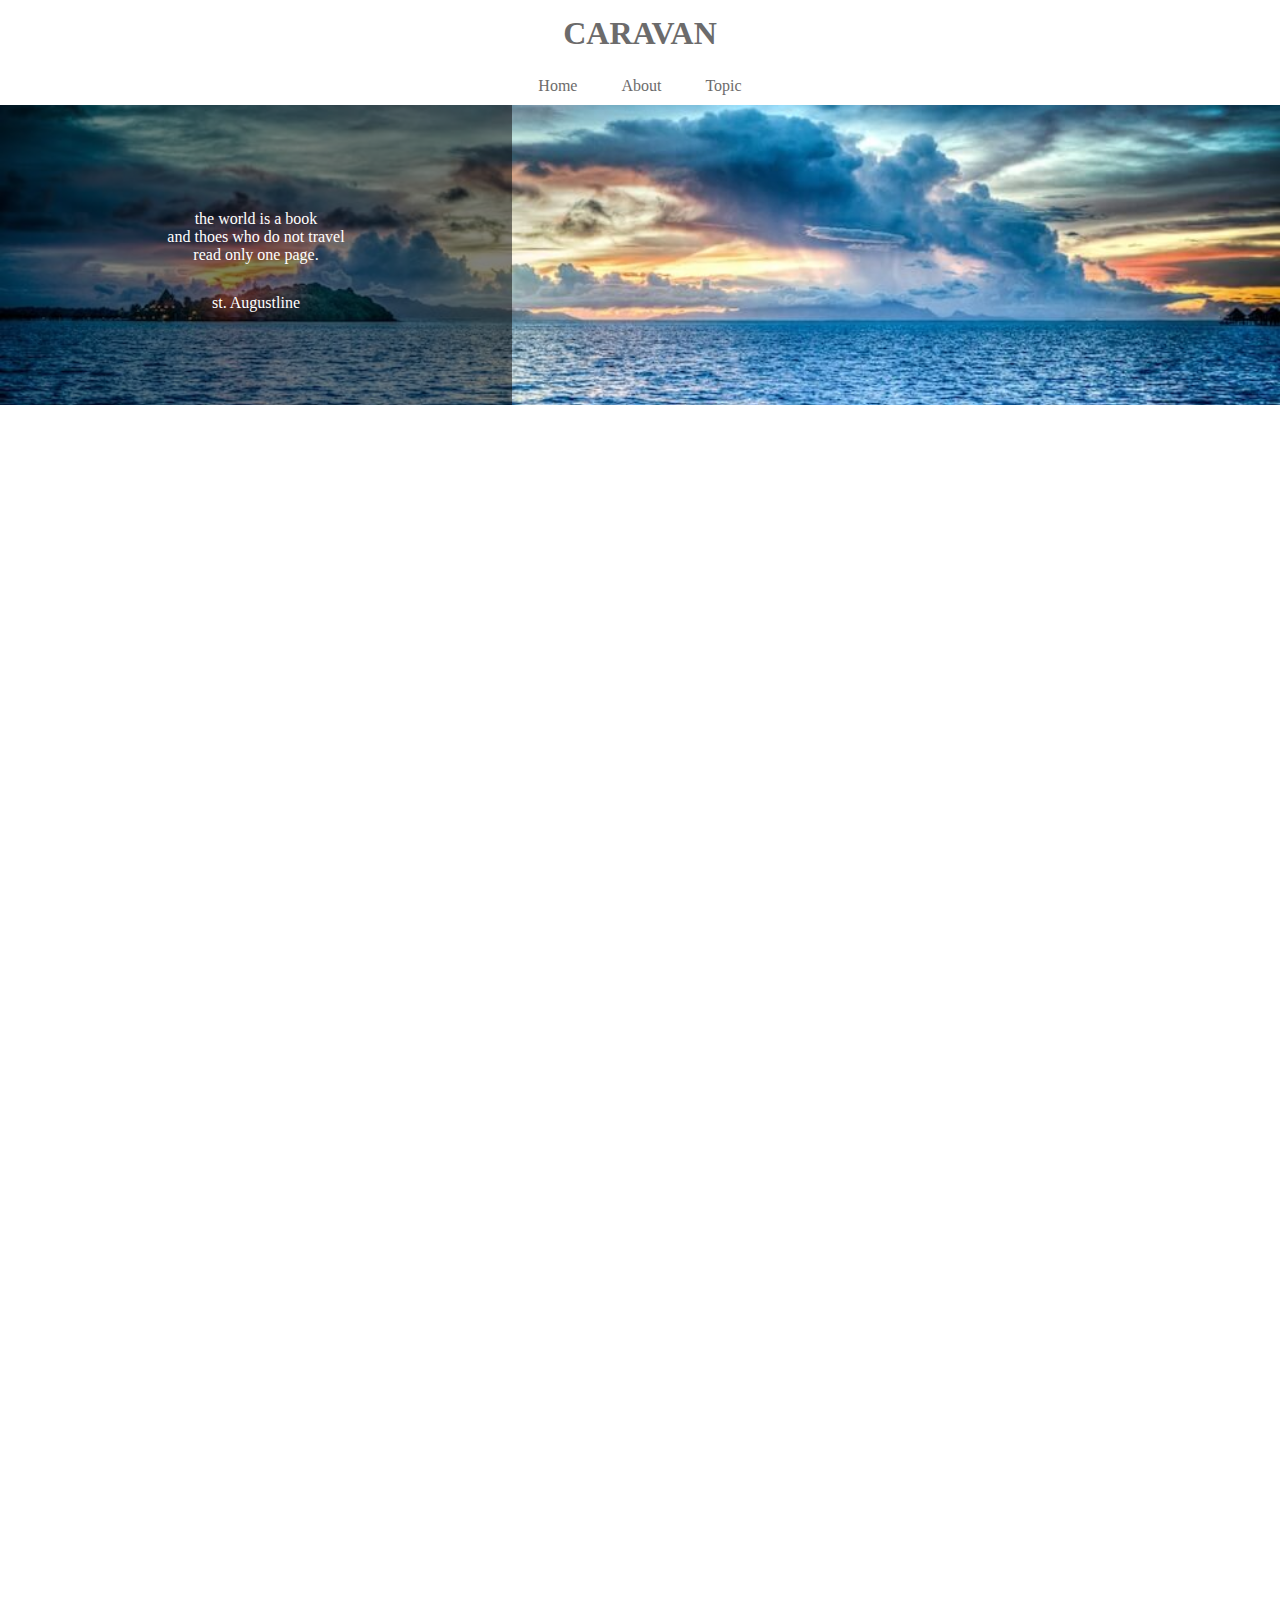
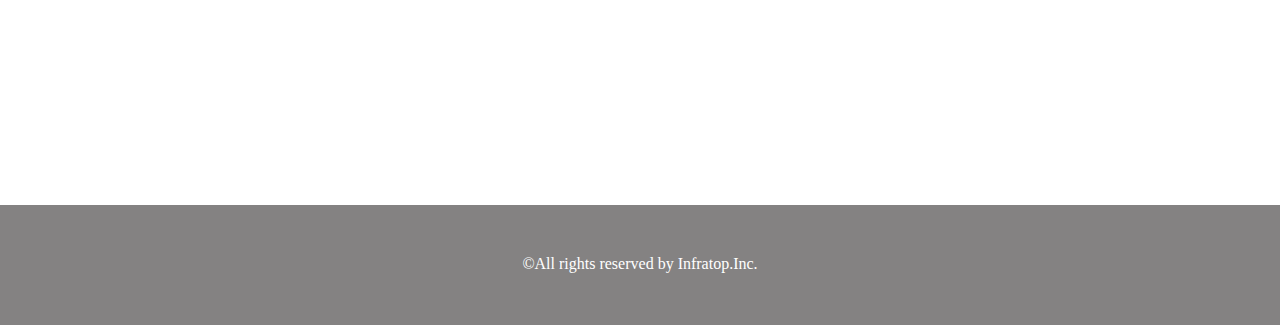
<file: caravan/index.html>
<!DOCTYPE html>
<html>
<head>
  <meta charset="UTF-8">
  <!-- CSSファイルの読み込み -->
  <link rel="stylesheet" href="style.css">
  <title>CARAVAN</title>
</head>
<body>
	<!-- header -->
	<header>
		<h1 class="headline">
			<a href="index.html">CARAVAN</a>
		</h1>
	</header>
	<nav>
		<ul class="nav-list">
		  <li class="nav-list-item">
		  	<a href="index.html">Home</a>
		  </li>
		  <li class="nav-list-item">About</li>
		  <li class="nav-list-item">Topic</li>
		 </ul>
	</nav>
	<!-- main-visual用のdiv  -->
	<div class="main-visual">
		<div class="main-visual-content">
		  <!-- pタグ（と文字）を追加 -->
		  <p class="main-visual-text">
		  	the world is a book<br>
		  	and thoes who do not travel<br>
		  	read only one page.
		  </p>
		  <p class="main-visual-name">
		  	st. Augustline
		  </p>
		 </div>
	</div>
	<!-- main用のdiv -->
	<div class="main clearfix">
		<div class="blog"></div>
		<div class="sidebar"></div>
	</div>
	<!-- footer -->
	<footer>
		<P class="footer-text">©All rights reserved by Infratop.Inc.</p>
	</footer>
</body>
</html>
</file>
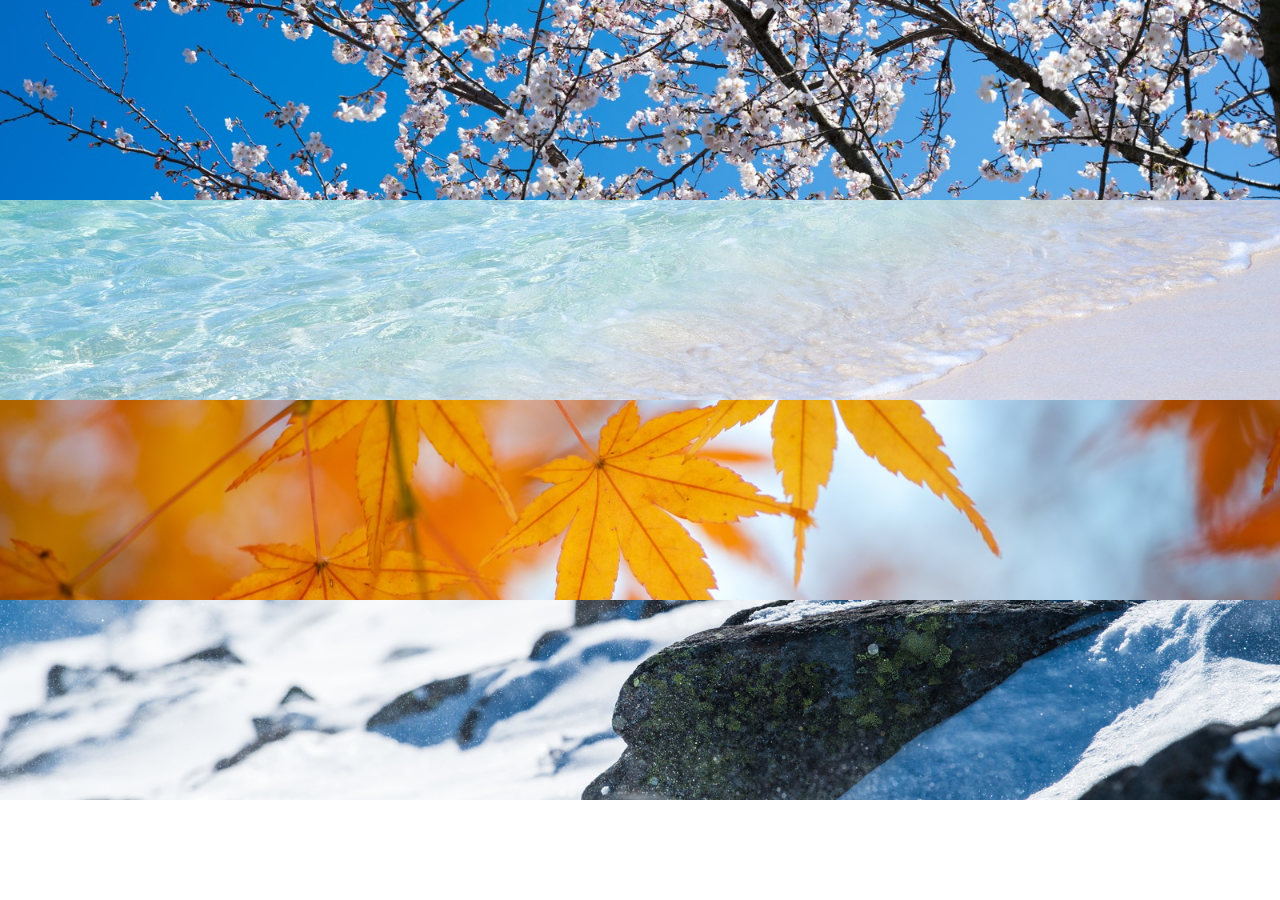
<file: 演習問題/2-6.html>
<!DOCTYPE html>
 <html lang="ja">
  <head>
  	<meta charset="UTF-8">
  	<title>6章課題</title>
  	<link rel="stylesheet" href="2-6.css">
  </head>
  <body>
  	<div class="box1"></div>
  	<div class="box2"></div>
    <div class="box3"></div>
  	<div class="box4"></div>
  </body>
  </html>
</file>
<file: caravan/style.css>
/* ブラウザがそれぞれ持っているCSSをリセットするため */
* {
  margin: 0;
  padding: 0;
  box-sizing: border-box;
  color: #6c6b6b;
}
a {
	text-decoration: none;
}
/* clearfixを追加 */
.clearfix::after {
	content:"";
	display: block;
	clear: both;
}
header {
	width: 90%;
	padding: 15px 0;
	margin: 0 auto;
	text-align: center;
}
/* headerタグ内のheadlineクラスにのみ反映される */
header .headline {
	font-size: 32px;
}
.nav-list {
	text-align: center;
	padding: 10px 0;
	margin: 0 auto;
}
.nav-list-item {
	list-style: none;
	display: inline-block;
	margin: 0 20px;
}
.main-visual {
	width: 100%;
	height: 300px;
	background-image: url(img/mv.jpg);
	background-size: cover;
	/* 縦横比を維持したまま背景領域を埋め尽くす */
	background-position: center;
	/* 背景画像を中央に配置 */
}
.main-visual-content {
	width: 40%;
	height: 300px;
	background-color: rgba( 0, 0, 0, 0.5);
	/* 背景色を半透明の黒にする */
	text-align: center;
	/* 文字を中央揃えにする */
	padding-top: 105px;
	/* 上側の内側余白で垂直方向の位置を調整 */
}
.main-visual-text {
	color: #fff; /* 文字色を白に変更 */
}
.main-visual-name {
	margin-top: 30px; /* 上側の外側の余白 */
	color: #fff; /* 文字色を白に変更 */
}
.main {
	width : 840px; /* 横幅 */
	/* 中央寄せ（余白がないとできない） */
	margin: 0 auto;
}
.blog {
	width : 600px;
	height : 1400px;
	float: left; /*要素を左揃えで並べる */
}
.sidebar {
	width : 240px;
	height : 1400px;
	float: left; /*要素を左揃えで並べる */
}

footer {
	width: 100%;
	height: 120px;
	text-align: center;
	padding: 50px 0;
	background-color: #848282;
}
.footer-text {
	color: #fff;
}
</file>
<file: 演習問題/2-6.css>
* {
  margin: 0;
  padding: 0;
  box-sizing: border-box;
}

.box1 {
	background-image: url(img/box1.jpg);
    height: 200px;
    background-size: cover;
    background-position: center;
}
.box2 {
	background-image: url(img/box2.jpg);
    height: 200px;
    background-size: cover;
    background-position: center;
}
.box3 {
	background-image: url(img/box3.jpg);
    height: 200px;
    background-size: cover;
    background-position: center;
}
.box4 {
	background-image: url(img/box4.jpg);
    height: 200px;
    background-size: cover;
    background-position: center;
}
</file>
